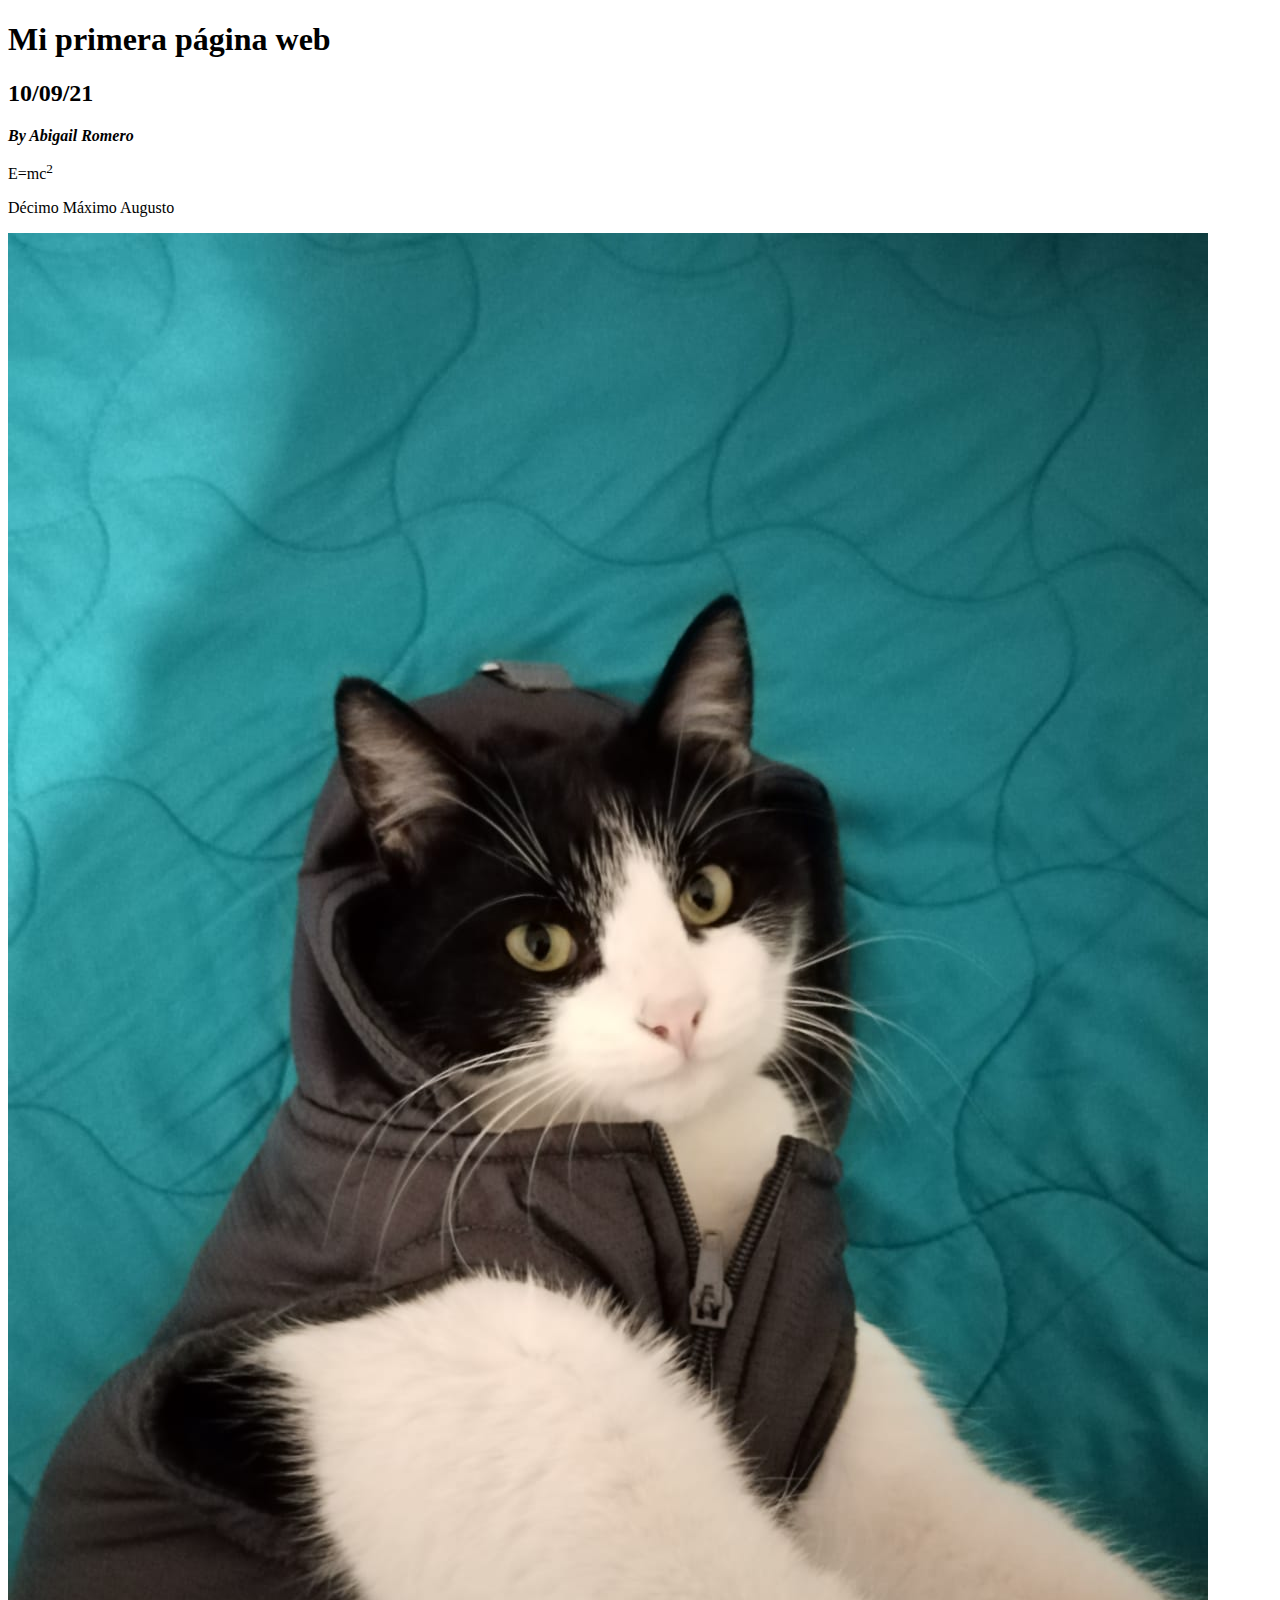
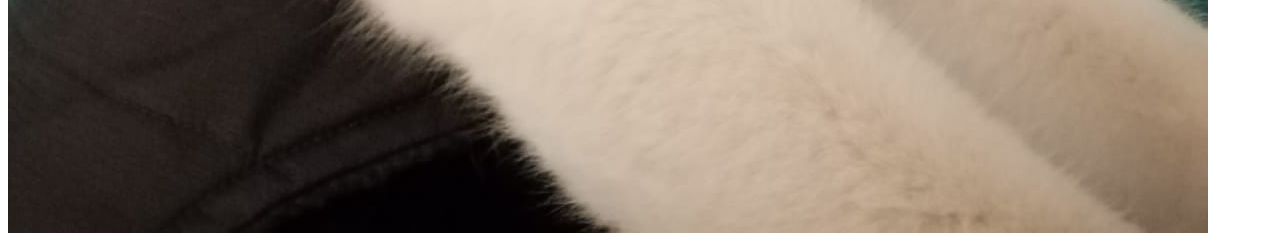
<file: index.html>
<!DOCTYPE html><!-- doctype va en mayusculas -->
<html lang="en"> <!-- especficia que la pag va a estar en inglés -->
    <head><!-- lo que no se ve en la pag -->
        <meta charset="UTF-8" /><!-- indica que necesitamos caractrees especiales -->
        <!-- esta etiqueta no tiene etiqueta final, asi que se coloca: /> -->
        <title>Mi primera página web</title><!-- aparece titulo en pestaña del navegador -->
    </head>
    <body><!-- todo lo que se ve en la pag -->
        <h1>Mi primera página web</h1><!-- aparece como encabezado es visible -->
        <!-- h1, h2...son títulos, como en notion -->
        <!-- comentar con alt+shift (flechita arriba) -->
        <!-- estos comentarios son visibles al dar inspeccionar :vs -->
        <h2>10/09/21</h2><!-- etiqueta titulo nivel 2 -->
        <p><em><strong>By Abigail Romero</em></strong></p> <!-- etiqueta 1 y 3 -->
        <!-- Ahora en lugar de b, se usa strong para resaltar-->
        <!--para letras cursivas se usa em  -->

        <p>E=mc<sup>2</sup></p>
        <p>Décimo Máximo Augusto</p>
        <img src="max.jpeg"/> <!-- Cerrar etiqueta /> -->

    </body>


</html>
</file>
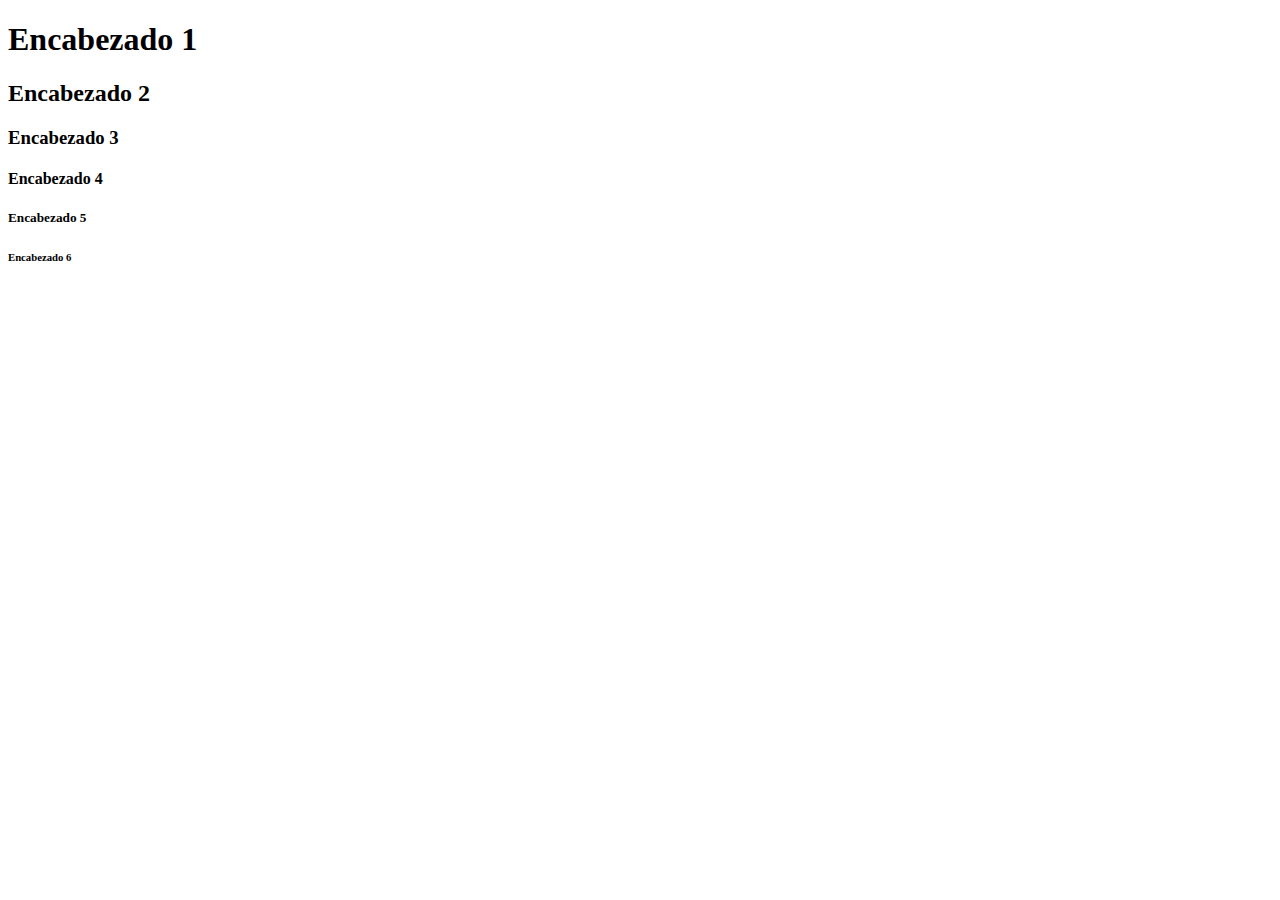
<file: 01-encabezados.html>
<!-- creo que el navegador no reconoce los guiones bajos para nombrar el archivo :v -->
<!DOCTYPE html>
<html lang="es"> <!-- idiomas, cuerpo principal -->
<head><!-- parte a : no se ve -->
    <meta charset="UTF-8"/> <!-- buena practica cerrar la etiqueta -->
    <title>ENCABEZADOS HTML</title>
</head>
<body> <!-- parte b: lo que si se ve -->
    <h1>Encabezado 1</h1> <!-- Encabezado más grande -->
    <h2>Encabezado 2</h2>
    <h3>Encabezado 3</h3>
    <h4>Encabezado 4</h4>
    <h5>Encabezado 5</h5>
    <h6>Encabezado 6</h6>
    <!--hay un salto de línea en automático-->
    <!-- Se recomienda que solo haya un h1, para posicionarlo en el navegador:cual es el contenido principal de la pag -->
    



</body>


</html>
</file>
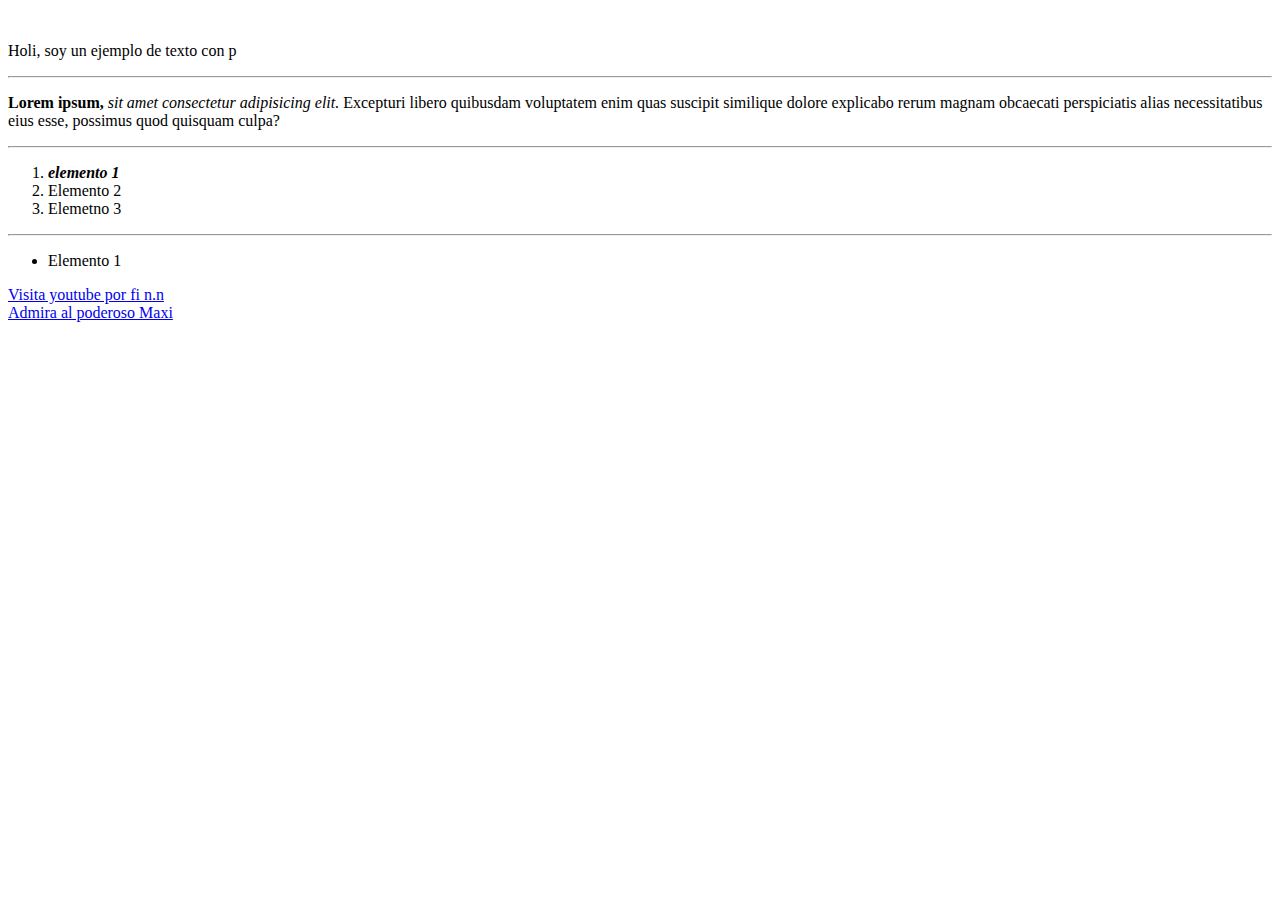
<file: 02-etiquetas-texto.html>
<!DOCTYPE html>
<html>
    <head>
        <meta charset="UTF-8" />
        <title>Etiquetas de texto</title>
    </head>
    <body>
        <!-- etiquetas de texto -->
        <!-- hay que meter todo el texto dentro de etiquetas -->
        <br /> <!-- Genera un solo salto de línea -->
        <!-- html funciona para estrutura, no para diseño -->
        <p>
            Holi, soy un ejemplo de texto con p
        </p><!-- genera un espacio arriba y abajo -->
        <!-- sin la p, el texto sigue de corrido -->
        <hr/>
        <p>
            <!-- texto de prueba: herramienta lorem + enter-->
            <strong>Lorem ipsum, </strong> <!-- letras negritas -->
            <em>sit amet consectetur adipisicing elit. </em><!-- letras cursivas -->
            Excepturi libero quibusdam voluptatem enim quas suscipit similique dolore explicabo rerum magnam obcaecati perspiciatis alias necessitatibus eius esse, possimus quod quisquam culpa?
        </p>
        <!-- es posible la anidacion, etiquetas dentro de etiquetas, en caso de tenerla hay que ordenarla -->
        <!-- 2 tipos de listas: ordenadas y desordenadas -->
        <hr/>
        <!-- en las listas no se aplica la p -->
        <ol><!-- list ordenadas: ol, pone numeros -->
            <li>
                <strong>
                    <em>elemento 1</em>
                </strong>
            </li> <!-- Li hace referencia a list item -->
            <li>Elemento 2</li>
            <li>Elemetno 3</li>
        </ol>
        
        <!-- etiqueta hr para dar salto de linea y genera una línea _____  -->
        <hr/> 
        <!-- ul para liusta desordenada, pone un puntito -->
        <ul>
            <li>Elemento 1</li>
        </ul>
        <!-- etiqueta para enlaces a de ancla/gancho-->
        <a href="https://www.youtube.com/" target="_blank"> Visita youtube por fi n.n<!-- se trata de un atributo -->
            <!-- href hace referencia de que enlace va  aabrir, tambien puede hacer referencia a otro documento HTML, por ejemplo, index  -->
            <!-- target= "_self" abre la ventana en la misma pag, _blank abre el enlace en otra pestaña -->
            <!-- Con la etiqueta cerrada (despues del >) colocar el texto visible -->
        </a><!-- se cierra seccion de a -->
        <br/>
        <a href="index.html" target="_blank">Admira al poderoso Maxi</a>


    </body>
</html>
</file>
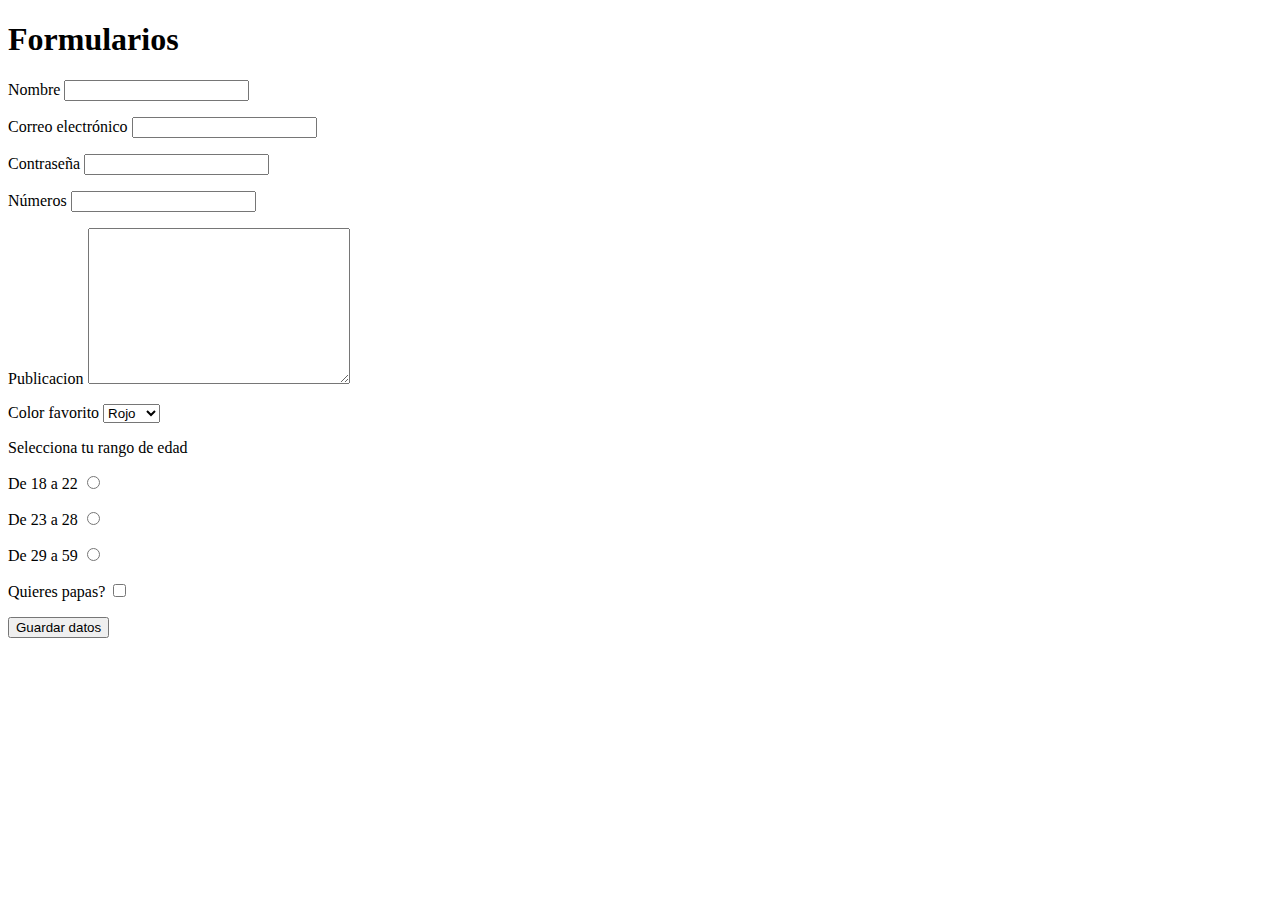
<file: 04-formularios.html>
<!DOCTYPE html>
<html lang="es">

<head>
    <meta charset="UTF-8" />
    <title>Formularios</title>
</head>

<body>
    <h1>Formularios</h1>
    <!-- 1)Podemos solicitar datos al usuario 
        2)form hace referencia al formulario, atributos:
        3)action: hacia donde se van a mandar la info del formulario, url o direccion del archivo donde se van a procesar esos datos
        4)method: protocolo de comunicacion, como se van a mandar los datos (peticion)
        Ejemplo: method="POST". GET es el metodo por defecto
        a)get
        b) post
        5) etiqueta INPUT: datos de entrada
        6)label mensaje visible que aparece al lado de la etiqueta
        se manda a un api o back end que procesa los datos 
        Se debe incluir: name para saber como refeeenciar las variables
        type define el tipo de entrada
        el for liga la etiqueta con un campo, for y name deben coincidir los nombres
        hay un tipo de dato llamado password, donde no muesytra el texto que se esta escribiendo
            tambien hay uno tipo email, que comprueba que el texto tenga el fromato correspondiente
            las valdiacciones se hacen con js
            tipo number solo deja introducir numeros
            hay tipo color donde permite selccionar colorcito
            con el tipo date hay cuestiones, nos permite elegir una fecha
            los mas especificos cada navegador lo abre a su amnera, safari no soporta el tipo date
            es posible crear un calnediario con JS para que aparezca igual en todos los navegadores
    -->

    <form method="POST">
        <!-- mretodo post, hioz el envio pero no muestra nada en la url -->
        <!-- metodo get, muestra los datos -->
        <p>
            <label for="name">Nombre</label>
            <input type="text" name="name" /> <!-- input no lleva cierre -->

        </p>

        <p>
            <label for="email">Correo electrónico</label>
            <input type="email" name="email" />
        </p>

        <p>
            <label for="password">Contraseña</label>
            <input type="password" name="password">

        </p>

        <p>
            <label for="num">Números</label>
            <input type="number" name="num">

        </p>

        <p>
            <label for="">Publicacion</label>
            <textarea name="" id="" cols="30" rows="10"></textarea> <!-- este si tiene cierre -->
            <!-- Para que el label no aparezca al lado se hace con css -->
        </p>

        <p>
            <label for="">Color favorito</label>
            <select name="color">
                <option value="1">Rojo</option>
                <option value="2">Verde</option>
                <option value="3">Azul</option>
                <!-- select hace una lista de elmenteos -->
                <!-- el valor que se va a mandar al back end es el value, no el color como tal -->
                <!-- Tambien se peude mandar texto, pero es mas facil el manejo de numeros -->
            </select>

        </p>

        <p>
            <!-- TODOS DEBEN TENER EL MISMO NOMBRE -->
            <label for="edad">Selecciona tu rango de edad</label>
            

        </p>
        <p>
            <label for="edad">De 18 a 22</label>
            <input type="radio" name="edad" id="">
        </p>
        <p>
            <!-- <label for="">Selecciona tu rango de edad</label> -->
            <label for="edad">De 23 a 28</label>
            <input type="radio" name="edad" id="">
            <!-- <label for="">Selecciona tu rango de edad</label> -->

        </p>
        <p>
            <label for="edad">De 29 a 59</label>
            <input type="radio" name="edad" id="">
            <!-- con radio solo se puede seleccionar un solo valor de las diferentes opciones -->
        </p>
        <p>
            <label for="checkit">Quieres papas?</label>
            <input type="checkbox" name="checkit">
        </p>
        <!-- como mandamos los datos:boton o etiqueta input
        a)manera antigua input y submit, d esa amnera en el link se ponen los datos ingresados D: inclusive la contraseña
     -->

        <!-- <input type="submit" value="guardar  datos">(opcion 1) -->

        <!-- metodo button -->
        <button type="submit">Guardar datos</button>
        <!-- los botones deben estar dentro del form -->

    </form>


</body>





</html>
</file>
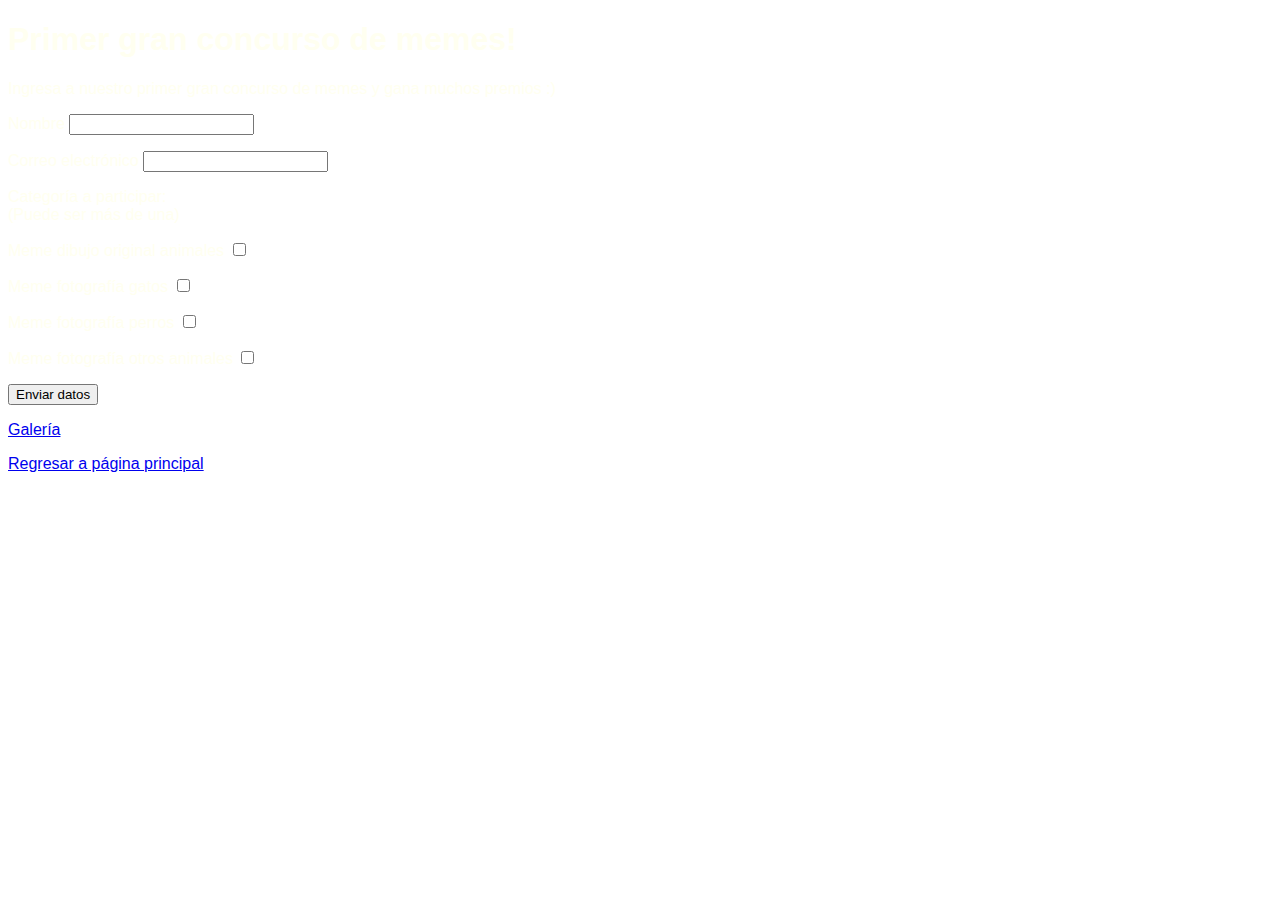
<file: 06contacto.html>
<!DOCTYPE html>
<html lang="es">

<head>
    <meta charset="UTF-8" />
    <title>Contacto</title>
    <link href="06contacto.css" rel="stylesheet" type="text/css" />

</head>

<body>
    <h1>Primer gran concurso de memes!</h1>
    <p>Ingresa a nuestro primer gran concurso de memes y gana muchos premios :)</p>
    <form method="POST">
        <p>
            <label for="nombre">Nombre</label>
            <input type="text" name="nombre">

        </p>
        <p>
            <label for="email">Correo electrónico</label>
            <input type="email" name="email" />
        </p>
        <p>
            Categoría a participar:<br>
            (Puede ser más de una)
        </p>

        <p>
            <label for="dibujo">Meme dibujo original animales</label>
            <input type="checkbox" name="dibujo">
        </p>
        <p>
            <label for="cat">Meme fotografía gatos</label>
            <input type="checkbox" name="cat">
        </p>
        <p>
            <label for="dog">Meme fotografía perros</label>
            <input type="checkbox" name="dog">
        </p>
        <p>
            <label for="otros">Meme fotografía otros animales</label>
            <input type="checkbox" name="otros">
        </p>
        <button type="submit">Enviar datos</button>

    </form>

    <p>
        <a href="06gal.html" target="_blank">Galería</a>

    </p>
    <p>
        <a href="06main.html" target="_blank">Regresar a página principal</a>

    </p>



</body>


</html>
</file>
<file: 06contacto.css>
body{
    background-image: url("https://p4.wallpaperbetter.com/wallpaper/825/524/854/doge-clouds-wallpaper-preview.jpg");
    font-family: Arial, Helvetica, sans-serif;
    color: ivory;
    
}
</file>
